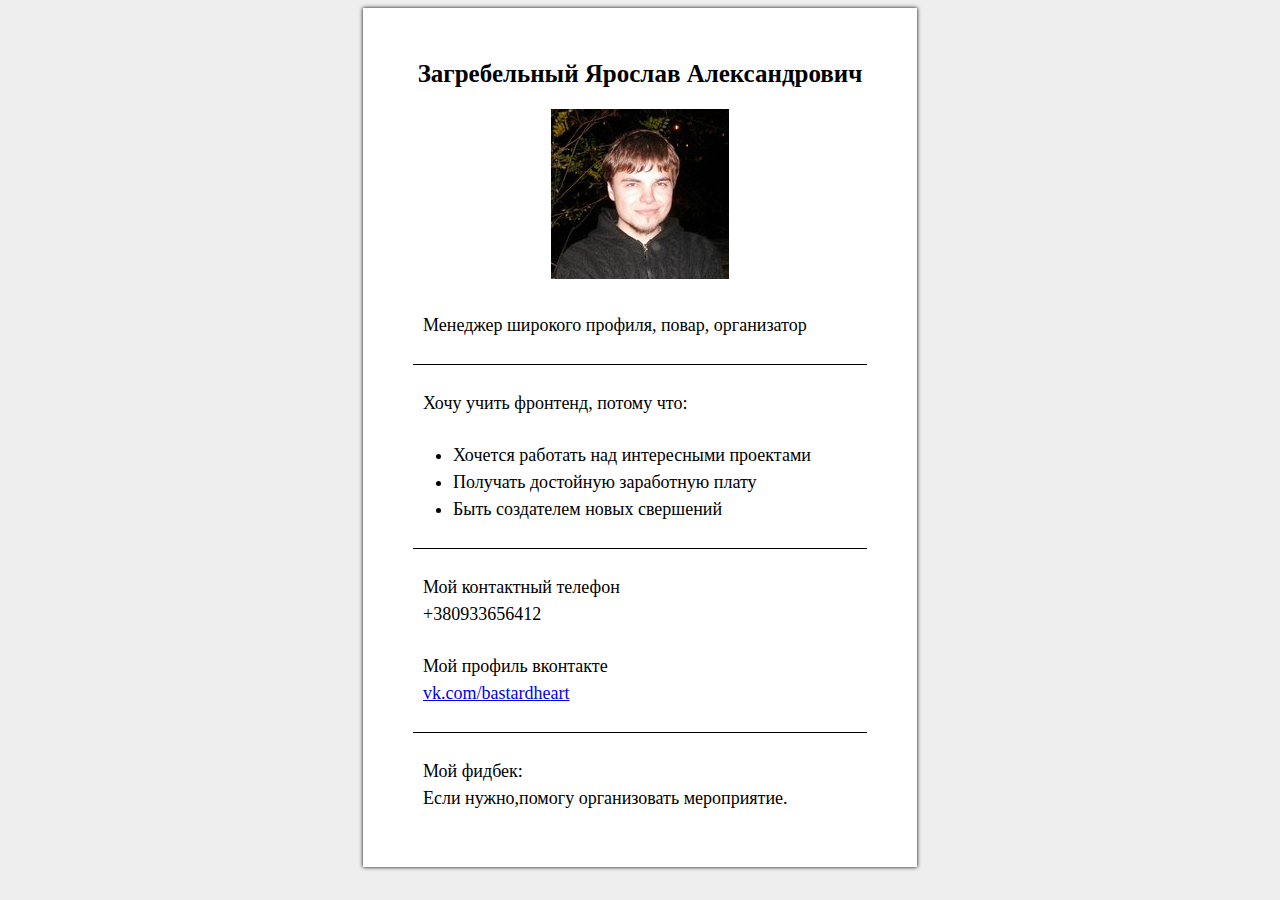
<file: GoIT/Markup/home/lesson1/index.html>
<!DOCTYPE html>
<html lang="rus">
<head>
	<meta charset="UTF-8">
	<title>Homework1</title>
	<link rel="stylesheet" href="Css/text.css">
</head>
<body>
	<div id="allPage">
		<h1>Загребельный Ярослав Александрович
		</h1>
		<div class="photo"><img src="Images/Photo.jpg" alt="моя фотография" title="Моя фотография" >
		</div>
		<p>Менеджер широкого профиля, повар, организатор
		</p>
		<div class="block1"></div>
		<p>Хочу учить фронтенд, потому что:
		<ul>
			<li>Хочется работать над интересными проектами</li>
			<li>Получать достойную заработную плату</li>
			<li>Быть создателем новых свершений</li>
		</ul>
		</p> 
		<div class="block1"></div>
		<p>Мой контактный телефон
		<br/>
		+380933656412
		</p>
		<p>Мой профиль вконтакте
		<br/>
		<a href="http://vk.com/bastardheart" target="_blank">vk.com/bastardheart</a>
		</p>
		<div class="block1"></div>
		<p>Мой фидбек:
		<br/>
		Если нужно,помогу организовать мероприятие.
		</p>
	</div>
</body>
</html>
</file>
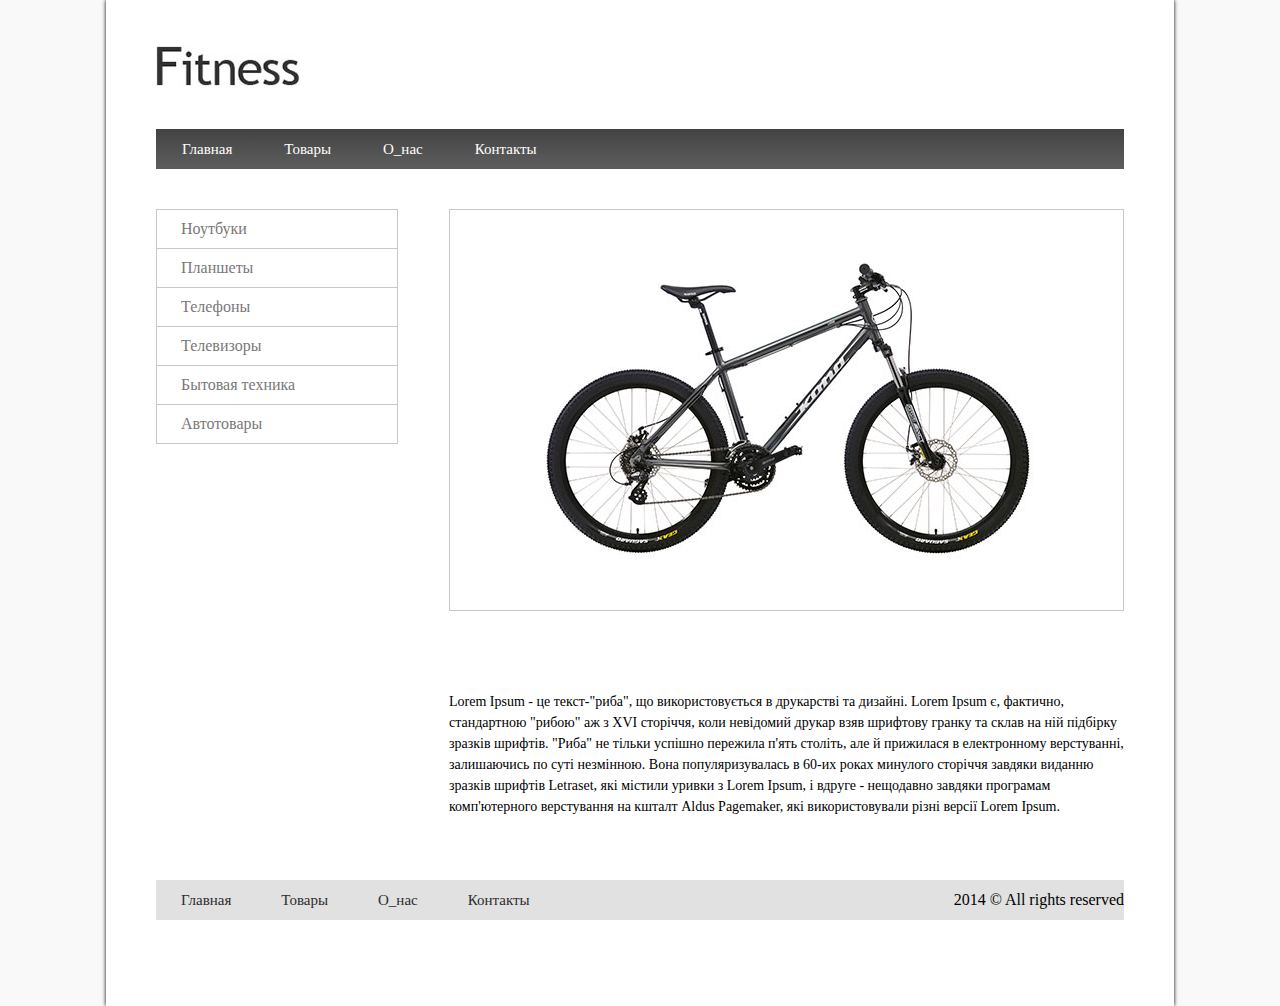
<file: GoIT/Markup/home/Lesson3/index.html>
<!DOCTYPE html>
<html lang="rus">
<head>
	<meta charset="UTF-8">
	<link rel="stylesheet" href="css/reset2.css">
	<link rel="stylesheet" href="css/style.css">
	<title>Homework3</title>
</head>
<body>
	<div id="allpage">
		<header>
			<div class ="logo"> <img src="img/logo.jpg" alt="logo">
			</div>
			<ul class ="menu">
				<li><a href="">Главная</a></li>
				<li><a href="">Товары</a></li>
				<li><a href="">О_нас</a></li>
				<li><a href="">Контакты</a></li>
			</ul>
		</header>
		<div class="content">
			<nav>
				<ul>
					<li><a href="">Ноутбуки</a></li>
					<li><a href="">Планшеты</a></li>
					<li><a href="">Телефоны</a></li>
					<li><a href="">Телевизоры</a></li>
					<li><a href="">Бытовая техника</a></li>
					<li><a href="">Автотовары</a></li>
				</ul>
			</nav>
			<main>
				<div class="bike"><img class="photo-bike" src="img/bike.jpg" alt="Bike">
				</div>
				<div class="content">
					<p>Lorem Ipsum - це текст-"риба",
						що використовується в друкарстві та дизайні.
						Lorem Ipsum є, фактично, стандартною "рибою" аж з XVI сторіччя,
						коли невідомий друкар взяв шрифтову гранку та склав на ній підбірку зразків шрифтів.
						"Риба" не тільки успішно пережила п'ять століть, але й прижилася в електронному верстуванні,
						залишаючись по суті незмінною. Вона популяризувалась в 60-их роках минулого сторіччя завдяки
						виданню зразків шрифтів Letraset, які містили уривки з Lorem Ipsum, і вдруге - нещодавно завдяки програмам
						комп'ютерного верстування на кшталт Aldus Pagemaker, які використовували різні версії Lorem Ipsum.
					</p>
				</div>
			</main>
		</div>
		<footer>
			<ul class ="links">
				<li><a href="">Главная</a></li>
				<li><a href="">Товары</a></li>
				<li><a href="">О_нас</a></li>
				<li><a href="">Контакты</a></li>
				<li id="copy">2014 &copy All rights reserved</li>
			</ul>
		</div>
	</footer>
</div>
</body>
</html>
</file>
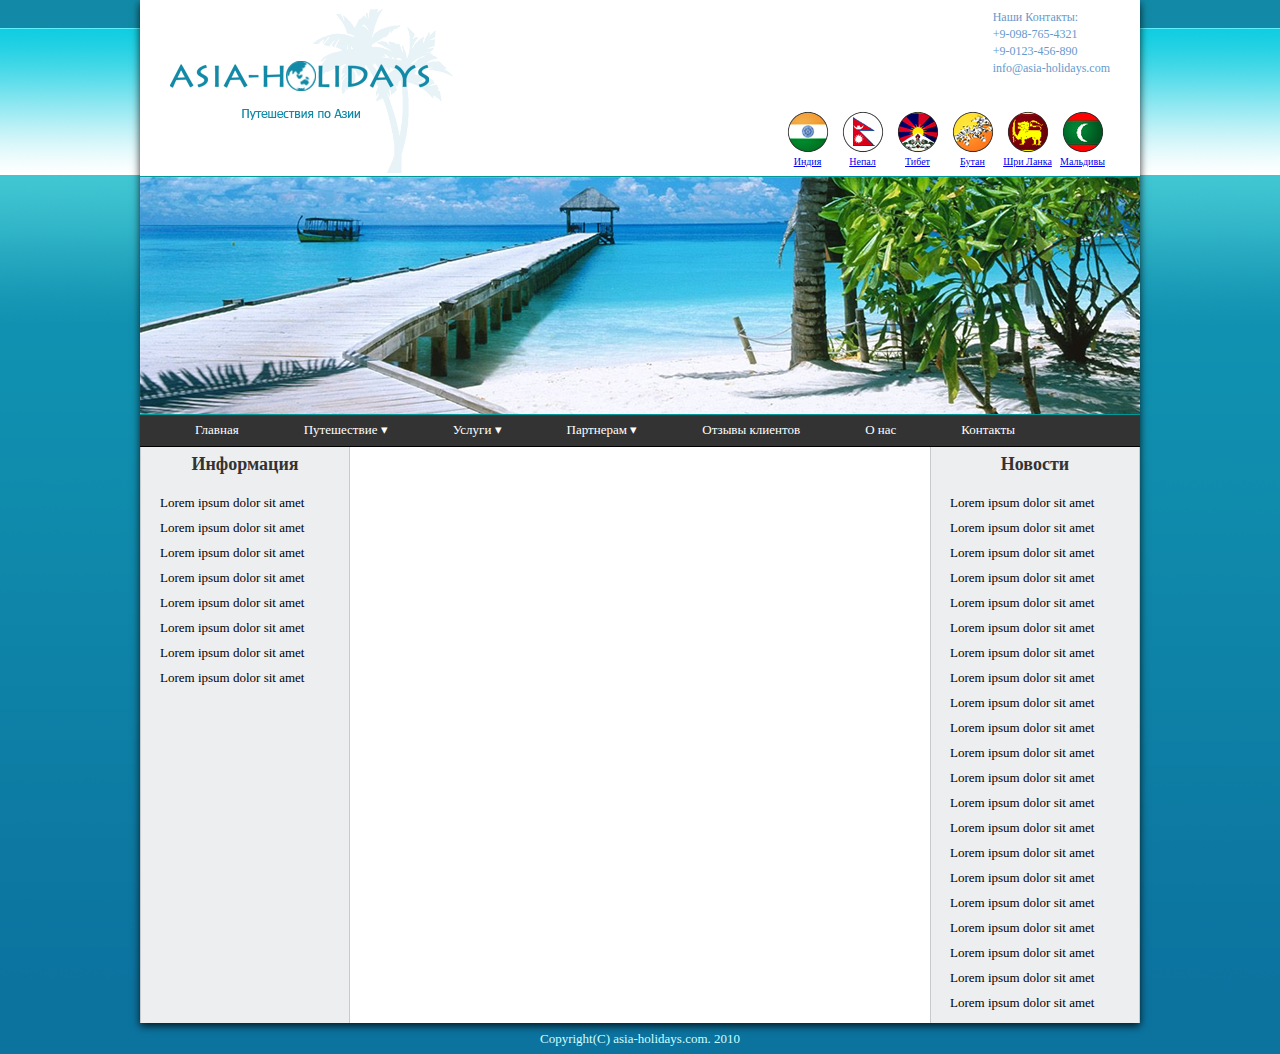
<file: GoIT/Markup/home/Lesson4/index.html>
<!DOCTYPE html>
<html lang="en">
<head>
  <meta charset="UTF-8">
  <title>Homework4</title>
  <link rel="stylesheet" href="css/reset.css">
  <link rel="stylesheet" href="css/style.css">
</head>
<body>
  <div class="allpage clearfix">
    <div class="header clearfix">
      <div class="logo">
        <img src="img/logo.png" alt="Logo">
      </div>
      <div class="contactsinfo">
        <div class="contacts clearfix">
          <h5>Наши Контакты:</h5>
          <p>+9-098-765-4321</p>
          <p>+9-0123-456-890</p>
          <p>info@asia-holidays.com</p>
        </div>
        <div class="contries">
          <ul>
            <li><a href="#"><img src="img/India.png" alt="India"><span >Индия</span></a></li>
            <li><a href="#"><img src="img/Nepal.png" alt=""><span>Непал</span></a></li>
            <li><a href="#"><img src="img/Tibet.png" alt=""><span >Тибет</span></a></li>
            <li><a href="#"><img src="img/bytan.png" alt=""><span>Бутан</span></a></li>
            <li><a href="#"><img src="img/Srilanka.png" alt=""><span>Шри Ланка</span></a></li>
            <li><a href="#"><img src="img/maldives.png" alt=""><span>Мальдивы</span></a></li>
          </ul>
        </div>
      </div>
    </div>
    <div class="pictures"><img src="img/Photo.png" alt="">
    </div>
    <div class="menu clearfix">
      <ul class="nav">
        <li><a href="#">Главная</a></li>

        <li>
          <a href="">Путешествие &#9662</a>
          <ul>
            <li><a href="#">Путешествие 1</a></li>
            <li><a href="#">Путешествие 2</a></li>
            <li><a href="#">Путешествие 3</a></li>
            <li><a href="#">Путешествие 4</a></li>
            <li><a href="#">Путешествие 5</a></li>
          </ul>
        </li>
        <li>
          <a href="#">Услуги &#9662</a>
          <ul>
            <li><a href="#">Услуги 1</a></li>
            <li><a href="#">Услуги 2</a></li>
            <li><a href="#">Услуги 3</a></li>
            <li><a href="#">Услуги 4</a></li>
          </ul>
        </li>
        <li>
          <a href="#">Партнерам &#9662</a>
          <ul>
            <li><a href="#">Партнерам 1</a></li>
            <li><a href="#">Партнерам 2</a></li>
            <li><a href="#">Партнерам 3</a></li>
          </ul>
        </li>
        <li><a href="#">Отзывы клиентов</a></li>
        <li><a href="#">О нас</a></li>
        <li><a href="#">Контакты</a></li>
      </ul>
    </div>
    <div class="content clearfix">
      <div class="leftcontent">
        <h1>Информация</h1>
        <p>Lorem ipsum dolor sit amet
          Lorem ipsum dolor sit amet
          Lorem ipsum dolor sit amet
          Lorem ipsum dolor sit amet
          Lorem ipsum dolor sit amet
          Lorem ipsum dolor sit amet
          Lorem ipsum dolor sit amet
          Lorem ipsum dolor sit amet
        </p>
      </div>
      <div class="centercontent">
      </div>
      <div class="rightcontent ">
        <h1>Новости
        </h1>
        <p>
          Lorem ipsum dolor sit amet
          Lorem ipsum dolor sit amet
          Lorem ipsum dolor sit amet
          Lorem ipsum dolor sit amet
          Lorem ipsum dolor sit amet
          Lorem ipsum dolor sit amet
          Lorem ipsum dolor sit amet
          Lorem ipsum dolor sit amet
          Lorem ipsum dolor sit amet
          Lorem ipsum dolor sit amet
          Lorem ipsum dolor sit amet
          Lorem ipsum dolor sit amet
          Lorem ipsum dolor sit amet
          Lorem ipsum dolor sit amet
          Lorem ipsum dolor sit amet
          Lorem ipsum dolor sit amet
          Lorem ipsum dolor sit amet
          Lorem ipsum dolor sit amet
          Lorem ipsum dolor sit amet
          Lorem ipsum dolor sit amet
          Lorem ipsum dolor sit amet
        </p>
      </div>
    </div>
  </div>

  <div class="footer clearfix">
    <p>Copyright(C) asia-holidays.com. 2010</p>
  </div>

</body>
</html>
</file>
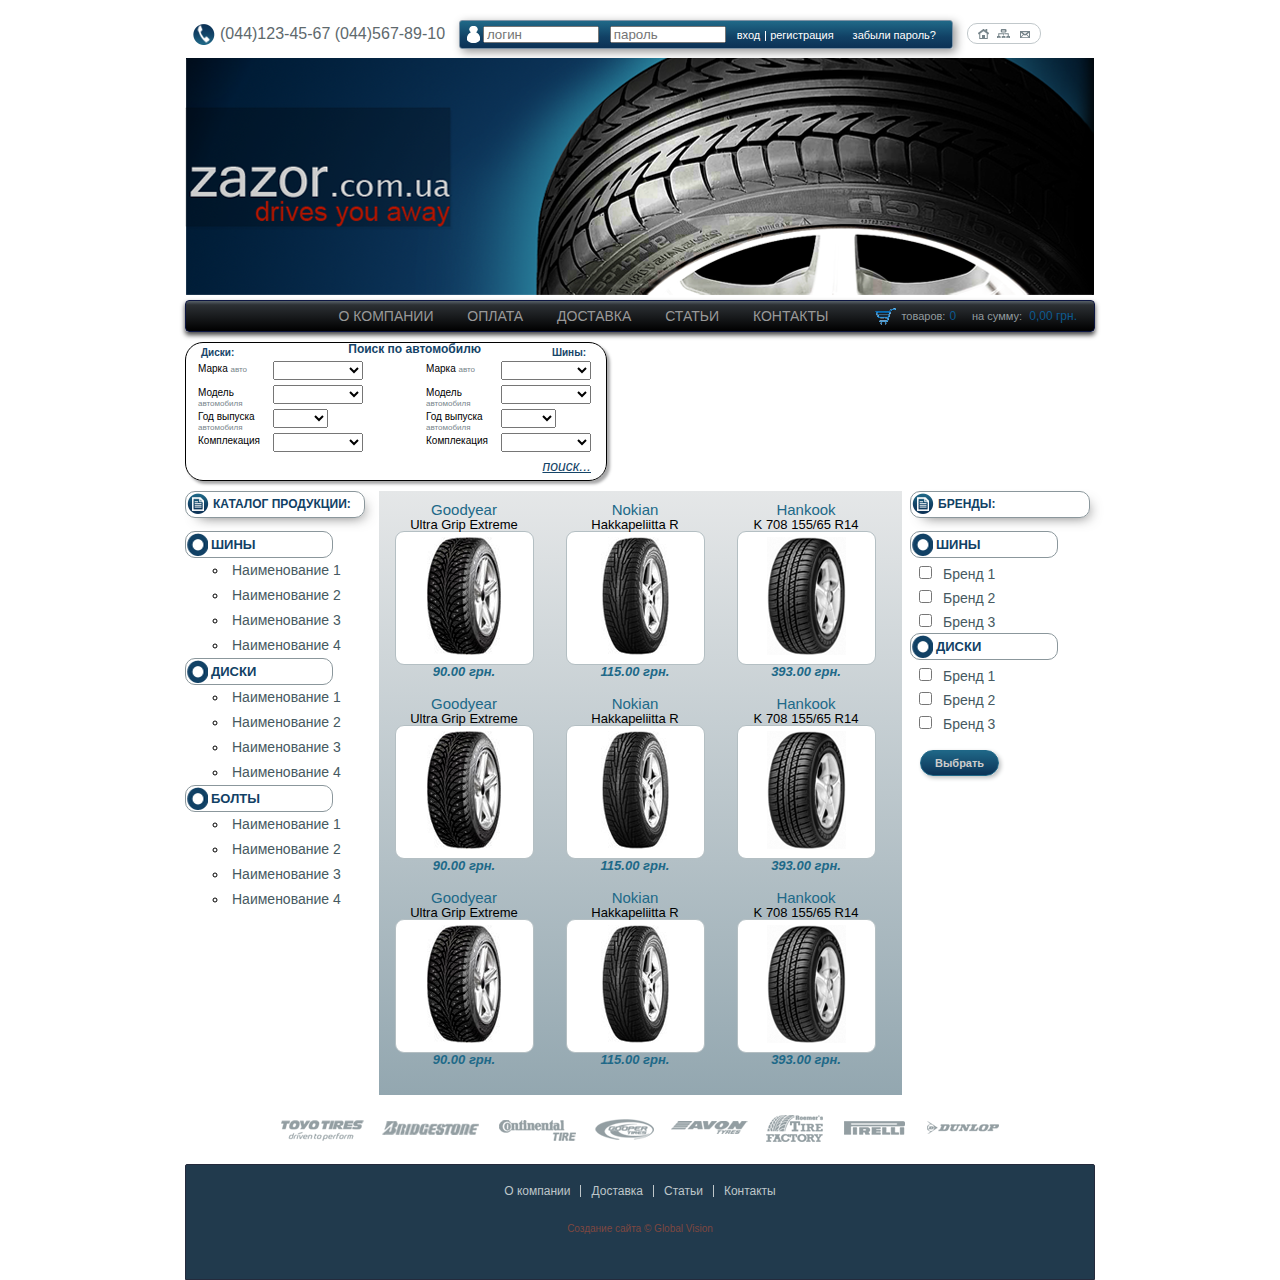
<file: GoIT/Markup/home/Lesson6/index.html>
<!DOCTYPE html>
<html lang="en">
<head>
	<meta charset="UTF-8">
	<link rel="stylesheet" href="css/reset.css">
	<link rel="stylesheet" href="css/style.css">
	<link href="http://allfont.ru/allfont.css?fonts=lucida-sans-unicode" rel="stylesheet" type="text/css" />
	<title>Homework6</title>
</head>
<body>
	<div class="wrapper">
		<header class="clearfix">
			<div class="top-header">
				<div class="phone-numbers">
					<span>(044)123-45-67 (044)567-89-10</span>
				</div>
				<div class="authorization">
					<form class="" action="index.html" method="post">
                        <input type="text" placeholder="логин">
												<input type="text" placeholder="пароль">
                    </form>
										<a href="#" class="enter">вход</a>
                    <a href="#" class="registration">регистрация</a>
                    <a href="#" class="forget-password">забыли пароль?</a>
				</div>
				<div class="small-icon">
					<a href="#"><img src="img/home.png" alt="home"></a><a href="#"><img src="img/site_map.png" alt="site map"></a><a href="#"><img src="img/letter.png" alt="mail"></a>
				</div>
			</div>
		</header>
		<div class="photologo">
			<div class="site-page">
				<a href=""><h1>zazor.com.ua drives you away</h1></a>
			</div>
		</div>
		<div class="menu clearfix">
			<div class="cart">
				<span>товаров:<span class="numb">0</span></span>
				<span>на сумму:<span class="numb"> 0,00 грн.</span></span>
			</div>
			<nav>
				<ul>
					<li><a href="#">О компании</a></li>
					<li><a href="#">Оплата</a></li>
					<li><a href="#">Доставка</a></li>
					<li><a href="#">Статьи</a></li>
					<li><a href="#">Контакты</a></li>
				</ul>
			</nav>
		</div>
		<div class="poisk clearfix">
			<div class="avto">
				<h2>Поиск по автомобилю</h2>
				<div class="diski">
					<h3>Диски:</h3>
					<dl>
						<dt>
							Марка <span>авто</span>
						</dt>
						<dd>
							<select name="marka">
								<option value=""></option>
								<option value="marka1">Марка 1</option>
							</select>
						</dd>
						<dt>
							Модель <span>автомобиля</span>
						</dt>
						<dd>
							<select name="model">
								<option value=""></option>
								<option value="model1">Модель 1</option>
							</select>
						</dd>
						<dt>
							Год выпуска <span>автомобиля</span>
						</dt>
						<dd>
							<select class="littleselect" name="year">
								<option value=""></option>
								<option value="year1">Год 1</option>
							</select>
						</dd>
						<dt>
							Комплекация
						</dt>
						<dd>
							<select name="сompleсt">
								<option value=""></option>
								<option value="complect1">Комплект 1</option>
							</select>
						</dd>
					</dl>
				</div>
				<div class="shini">
					<h3>Шины:</h3>
					<dl>
						<dt>
							Марка <span>авто</span>
						</dt>
						<dd>
							<select name="marka">
								<option value=""></option>
								<option value="marka1">Марка 1</option>
							</select>
						</dd>
						<dt>
							Модель <span>автомобиля</span>
						</dt>
						<dd>
							<select name="model">
								<option value=""></option>
								<option value="model1">Модель 1</option>
							</select>
						</dd>
						<dt>
							Год выпуска <span>автомобиля</span>
						</dt>
						<dd>
							<select class="littleselect" name="year">
								<option value=""></option>
								<option value="Год">Год1</option>
							</select>
						</dd>
						<dt>
							Комплекация
						</dt>
						<dd>
							<select name="сomplect">
								<option value=""></option>
								<option value="сomplect">Комплект 1</option>
							</select>
						</dd>
					</dl>
				</div>
				<button>поиск...</button>
			</div>
		</div>
		<section class="content clearfix">
			<aside class="sitebarleft">
				<h2>
					<span>Каталог продукции:</span>
				</h2>
				<ul>
					<li>
						<h3>
							<span>Шины</span>
						</h3>
						<ul>
							<li><a href="#">Наименование 1</a></li>
							<li><a href="#">Наименование 2</a></li>
							<li><a href="#">Наименование 3</a></li>
							<li><a href="#">Наименование 4</a></li>
						</ul>
					</li>
					<li>
						<h3>
							<span>Диски</span>
						</h3>
						<ul>
							<li><a href="#">Наименование 1</a></li>
							<li><a href="#">Наименование 2</a></li>
							<li><a href="#">Наименование 3</a></li>
							<li><a href="#">Наименование 4</a></li>
						</ul>
					</li>
					<li>
						<h3>
							<span>Болты</span>
						</h3>
						<ul>
							<li><a href="#">Наименование 1</a></li>
							<li><a href="#">Наименование 2</a></li>
							<li><a href="#">Наименование 3</a></li>
							<li><a href="#">Наименование 4</a></li>
						</ul>
					</li>
				</ul>
			</aside>
			<aside class="sitebarright">
				<h2>
					<span>Бренды:</span>
				</h2>
				<form id="" action="#">
					<fieldset>
						<h3>
							<span>Шины</span>
						</h3>
						<div class="check">
							<input name="tires" type="checkbox"><span>Бренд 1</span>
						</div>
						<div class="check">
							<input name="tires" type="checkbox"><span>Бренд 2</span>
						</div>
						<div class="check">
							<input name="tires" type="checkbox"><span>Бренд 3</span>
						</div>
						<h3>
							<span>Диски</span>
						</h3>
						<div class="check">
							<input name="disks" type="checkbox"><span>Бренд 1</span>
						</div>
						<div class="check">
							<input name="disks" type="checkbox"><span>Бренд 2</span>
						</div>
						<div class="check">
							<input name="disks" type="checkbox"><span>Бренд 3</span>
						</div>
						<div class="submit">
							<input name="check" type="submit" value="Выбрать">
						</div>
					</fieldset>
				</form>
			</aside>
			<main class="contentcenter clearfix">
				<a href="#"><figure>
					<h4>Goodyear</h4>
					<span>Ultra Grip Extreme</span>
					<p><img src="img/tyre1.png" alt=""></p>
					<figcaption>90.00 грн.</figcaption>
				</figure></a>
				<a href="#"><figure>
					<h4>Nokian</h4>
					<span>Hakkapeliitta R</span>
					<p><img src="img/tyre2.png" alt=""></p>
					<figcaption>115.00 грн.</figcaption>
				</figure></a>
				<a href="#"><figure>
					<h4>Hankook</h4>
					<span>K 708 155/65 R14 </span>
					<p><img src="img/tyre3.png" alt=""></p>
					<figcaption>393.00 грн.</figcaption>
				</figure></a>
				<a href="#"><figure>
					<h4>Goodyear</h4>
					<span>Ultra Grip Extreme</span>
					<p><img src="img/tyre1.png" alt=""></p>
					<figcaption>90.00 грн.</figcaption>
				</figure></a>
				<a href="#"><figure>
					<h4>Nokian</h4>
					<span>Hakkapeliitta R</span>
					<p><img src="img/tyre2.png" alt=""></p>
					<figcaption>115.00 грн.</figcaption>
				</figure></a>
				<a href="#"><figure>
					<h4>Hankook</h4>
					<span>K 708 155/65 R14 </span>
					<p><img src="img/tyre3.png" alt=""></p>
					<figcaption>393.00 грн.</figcaption>
				</figure></a>
				<a href="#"><figure>
					<h4>Goodyear</h4>
					<span>Ultra Grip Extreme</span>
					<p><img src="img/tyre1.png" alt=""></p>
					<figcaption>90.00 грн.</figcaption>
				</figure> </a>
				<a href="#"><figure>
					<h4>Nokian</h4>
					<span>Hakkapeliitta R</span>
					<p><img src="img/tyre2.png" alt=""></p>
					<figcaption>115.00 грн.</figcaption>
				</figure></a>
				<a href="#"><figure>
					<h4>Hankook</h4>
					<span>K 708 155/65 R14 </span>
					<p><img src="img/tyre3.png" alt=""></p>
					<figcaption>393.00 грн.</figcaption>
				</figure></a>
			</main>
		</section>
		<div class="brand">
			<a href="#"><img src="img/brand8.png" alt=""></a>
			<a href="#"><img src="img/brand7.png" alt=""></a>
			<a href="#"><img src="img/brand6.png" alt=""></a>
			<a href="#"><img src="img/brand5.png" alt=""></a>
			<a href="#"><img src="img/brand4.png" alt=""></a>
			<a href="#"><img src="img/brand3.png" alt=""></a>
			<a href="#"><img src="img/brand2.png" alt=""></a>
			<a href="#"><img src="img/brand1.png" alt=""></a>
		</div>
		<footer>
			<ul>
				<li><a href="#">О компании</a>
					<li><a href="#">Доставка</a>
						<li><a href="#">Статьи</a>
							<li><a href="#">Контакты</a>
							</ul>
							<p class="copyright">Создание сайта &copy; Global Vision</p>
						</footer>
					</div>
				</body>
				</html>
</file>
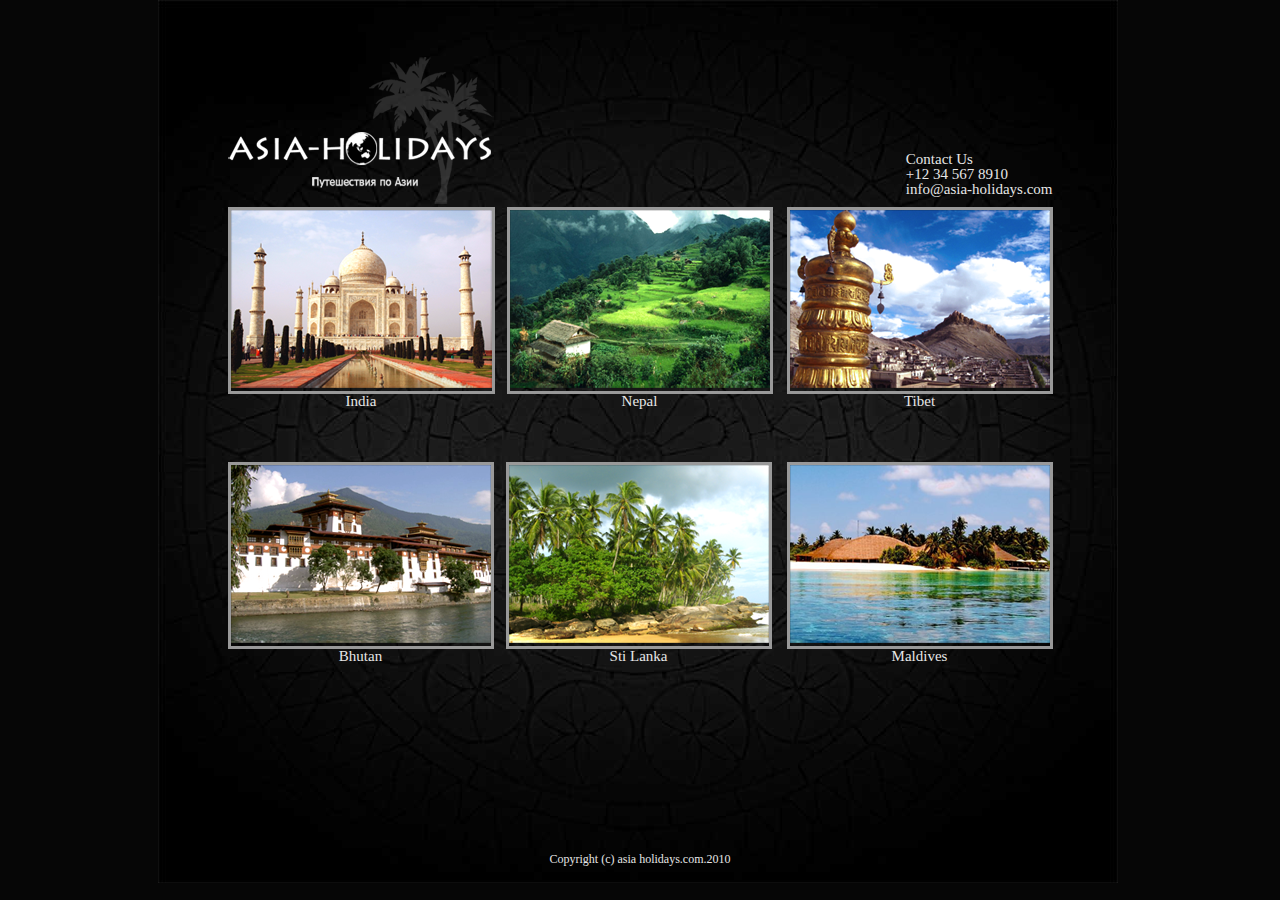
<file: GoIT/Markup/home/Lesson3/Asia Holidays/index.html>
<!DOCTYPE html>
<html lang="en">
<head>
  <meta charset="UTF-8">
  <link rel="stylesheet" href="css/reset.css">
  <link rel="stylesheet" href="css/style.css">
  <title>Asia Holidays</title>
</head>
<body>
<div class="allpage Clearfix">
<div class="head Clearfix">
<div class="logo"><img src="img/logo2.png" alt="">
</div>
<div class="contacts">
  <ul>
    <li>Contact Us</li>
    <li>+12 34 567 8910</li>
    <li>info@asia-holidays.com</li>
  </ul>
</div>
</div>
<div class="content Clearfix">

  <div class="india">
    <div class="indiaphoto"><a href="#"><img src="img/India.png" alt="India"></a>
    </div>
    <div class="indiatext">
    <p>India
    </p>
    </div>
  </div>
  <div class="nepal">
    <div class="nepalphoto"><a href="#"><img src="img/Nepal.png" alt="Nepal"></a>
    </div>
    <div class="nepaltext">
      <p>Nepal
      </p>
    </div>
  </div>
  <div class="tibet">
    <div class="tibetphoto"><a href="#"><img src="img/Tibet.png" alt="Tibet"></a>
    </div>
    <div class="tibettext">
      <p>Tibet</p>
    </div>
  </div>
  <div class="bhutan">
    <div class="bhutanphoto"><a href="#"><img src="img/Bhutan.png" alt="Bhutan"></a></div>
    <div class="bhutantext">
      <p>Bhutan</p>
    </div>
  </div>
  <div class="sri_lanka">
    <div class="sri_lankaphoto"><a href="#"><img src="img/Sri-Lanka.png" alt="Sri Lanka"></a>
    </div>
    <div class="sri_lankatext">
      <p>Sti Lanka</p>
    </div>

  </div>
  <div class="maldives">
    <div class="maldivesphoto"><a href="#"><img src="img/Maldives.png" alt="Maldives"></a>
    </div>
    <div class="maldivestext">
      <p>Maldives</p>
    </div>
  </div>
  </div>
  <div class="footer">
    <div class="copy">
      <p>Copyright (c) asia holidays.com.2010
      </p>
    </div>
  </div>
</div>
</body>
</html>
</file>
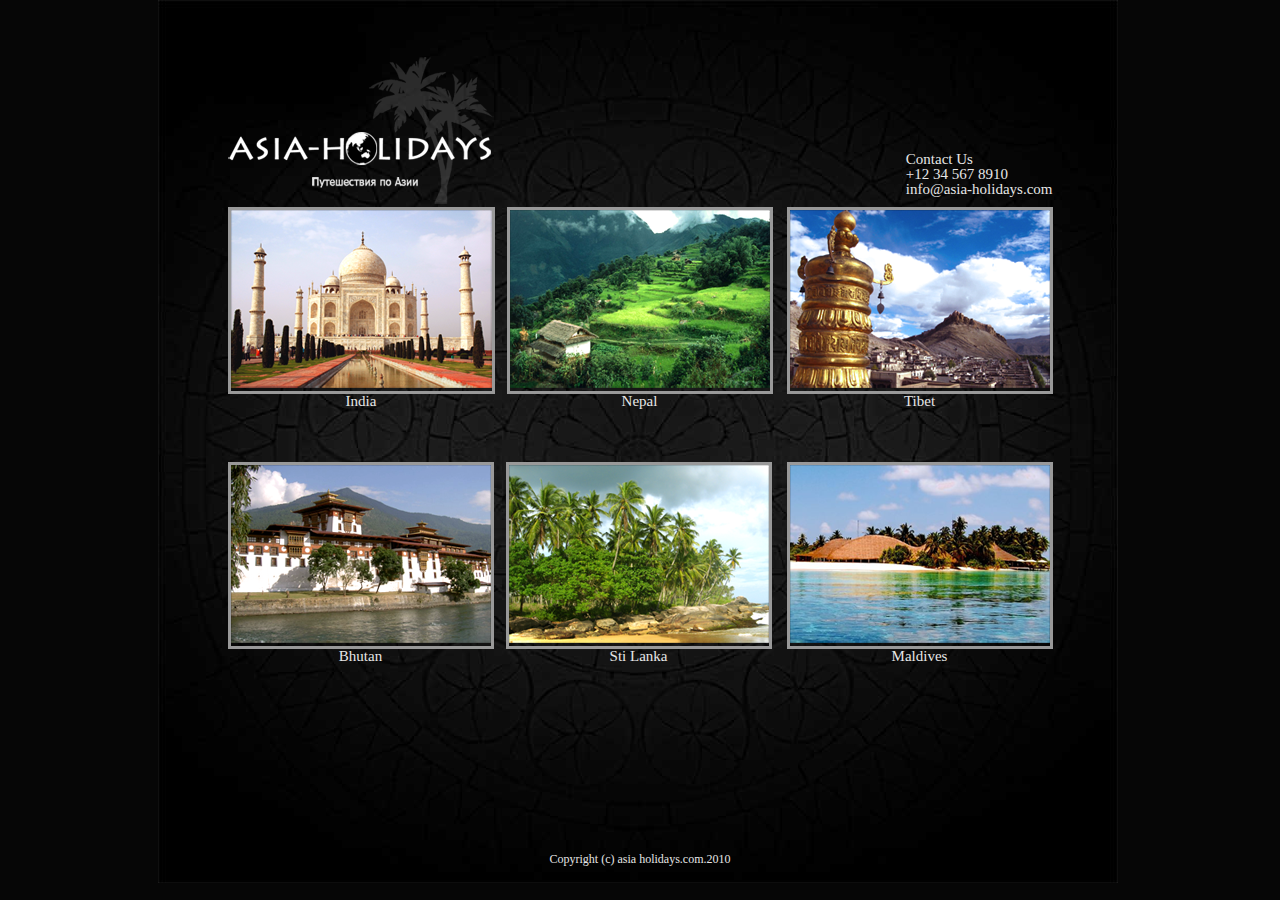
<file: GoIT/Markup/home/Lesson3/Asia Holydays/index.html>
<!DOCTYPE html>
<html lang="en">
<head>
  <meta charset="UTF-8">
  <link rel="stylesheet" href="css/reset.css">
  <link rel="stylesheet" href="css/style.css">
  <title>Asia Holydays</title>
</head>
<body>
<div class="allpage">
<div class="head">
<div class="logo"><img src="img/logo2.png" alt="">
</div>
<div class="contacts">
  <ul>
    <li>Contact Us</li>
    <li>+12 34 567 8910</li>
    <li>info@asia-holidays.com</li>
  </ul>
</div>
</div>
<div class="content">

  <div class="india">
    <div class="indiaphoto"><a href="#"><img src="img/India.png" alt="India"></a>
    </div>
    <div class="indiatext">
    <p>India
    </p>
    </div>
  </div>
  <div class="nepal">
    <div class="nepalphoto"><a href="#"><img src="img/Nepal.png" alt="Nepal"></a>
    </div>
    <div class="nepaltext">
      <p>Nepal
      </p>
    </div>
  </div>
  <div class="tibet">
    <div class="tibetphoto"><a href="#"><img src="img/Tibet.png" alt="Tibet"></a>
    </div>
    <div class="tibettext">
      <p>Tibet</p>
    </div>
  </div>
  <div class="bhutan">
    <div class="bhutanphoto"><a href="#"><img src="img/Bhutan.png" alt="Bhutan"></a></div>
    <div class="bhutantext">
      <p>Bhutan</p>
    </div>
  </div>
  <div class="sri_lanka">
    <div class="sri_lankaphoto"><a href="#"><img src="img/Sri-Lanka.png" alt="Sri Lanka"></a>
    </div>
    <div class="sri_lankatext">
      <p>Sti Lanka</p>
    </div>

  </div>
  <div class="maldives">
    <div class="maldivesphoto"><a href="#"><img src="img/Maldives.png" alt="Maldives"></a>
    </div>
    <div class="maldivestext">
      <p>Maldives</p>
    </div>
  </div>
  </div>
  <div class="footer">
    <div class="copy">
      <p>Copyright (c) asia holidays.com.2010
      </p>
    </div>
  </div>
</div>
</body>
</html>
</file>
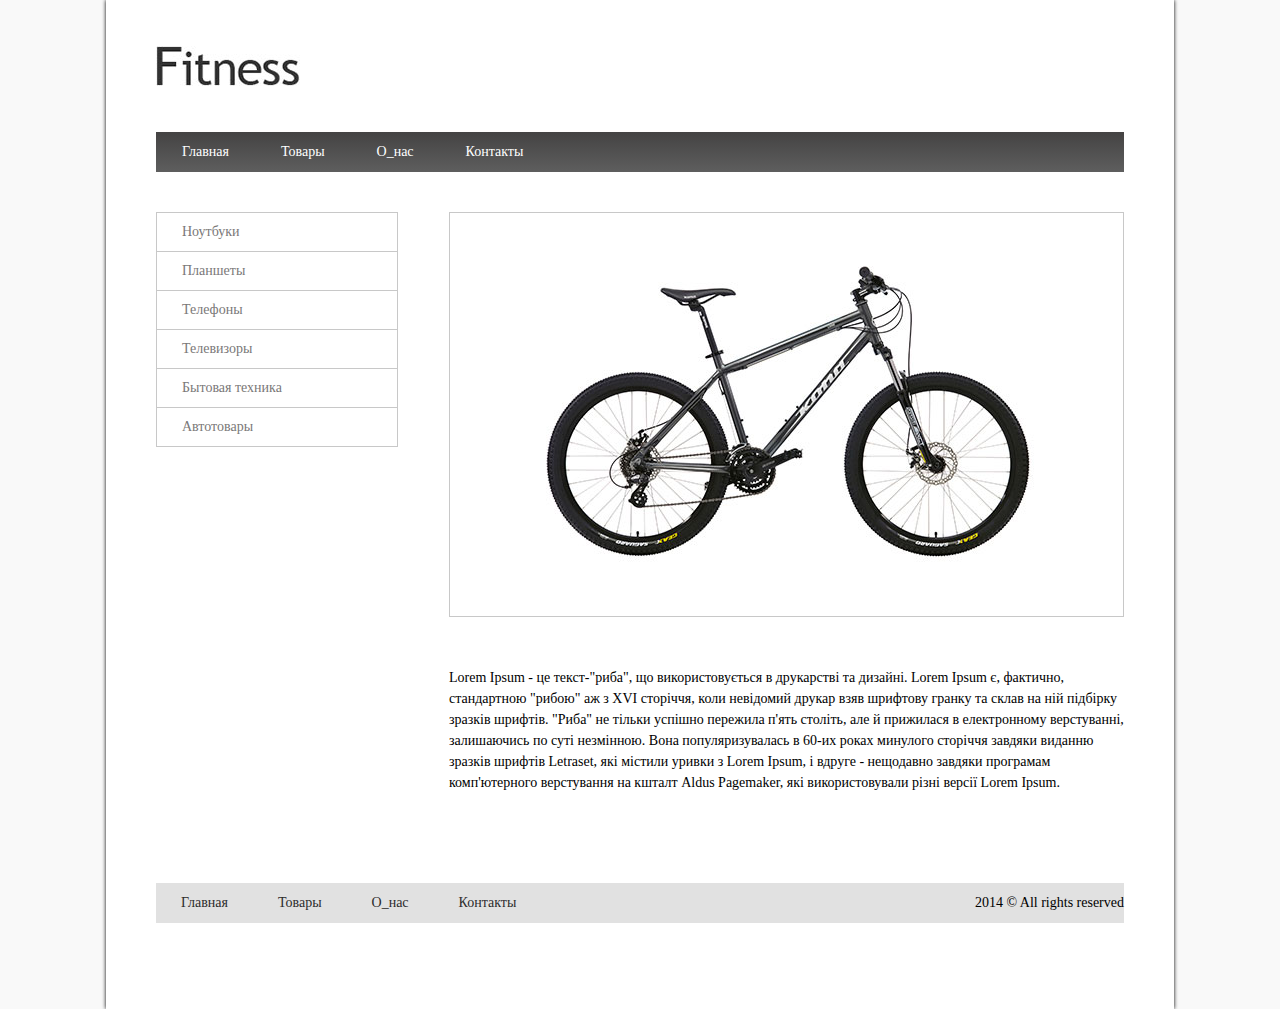
<file: GoIT/Markup/home/Lesson3/Homework/index.html>
<!DOCTYPE html>
<html lang="rus">
<head>
	<meta charset="UTF-8">
	<link rel="stylesheet" href="css/reset2.css">
	<link rel="stylesheet" href="css/style.css">
	<title>Homework3</title>
</head>
<body>
	<div id="allpage">
		<div class ="logo"> <img src="img/logo.jpg" alt="logo">
		</div>
		<header class="Clearfix">
			<div class="menu">
				<ul>
					<li><a href="">Главная</a></li>
					<li><a href="">Товары</a></li>
					<li><a href="">О_нас</a></li>
					<li><a href="">Контакты</a></li>
				</ul>
			</div>
		</header>
		<div class="content Clearfix">
			<nav>
				<ul>
					<li><a href="">Ноутбуки</a></li>
					<li><a href="">Планшеты</a></li>
					<li><a href="">Телефоны</a></li>
					<li><a href="">Телевизоры</a></li>
					<li><a href="">Бытовая техника</a></li>
					<li><a href="">Автотовары</a></li>
				</ul>
			</nav>
			<main>
				<div class="bike"><img class="photo-bike" src="img/bike.jpg" alt="Bike">
				</div>
				<div class="text">
					<p>Lorem Ipsum - це текст-"риба",
						що використовується в друкарстві та дизайні.
						Lorem Ipsum є, фактично, стандартною "рибою" аж з XVI сторіччя,
						коли невідомий друкар взяв шрифтову гранку та склав на ній підбірку зразків шрифтів.
						"Риба" не тільки успішно пережила п'ять століть, але й прижилася в електронному верстуванні,
						залишаючись по суті незмінною. Вона популяризувалась в 60-их роках минулого сторіччя завдяки
						виданню зразків шрифтів Letraset, які містили уривки з Lorem Ipsum, і вдруге - нещодавно завдяки програмам
						комп'ютерного верстування на кшталт Aldus Pagemaker, які використовували різні версії Lorem Ipsum.
					</p>
				</div>
			</main>
		</div>
		<footer class="Clearfix">
			<ul class ="links">
				<li><a href="">Главная</a></li>
				<li><a href="">Товары</a></li>
				<li><a href="">О_нас</a></li>
				<li><a href="">Контакты</a></li>
				</ul>
				<div id="copy">2014 &copy All rights reserved</div>

		</div>
	</footer>
</div>
</body>
</html>
</file>
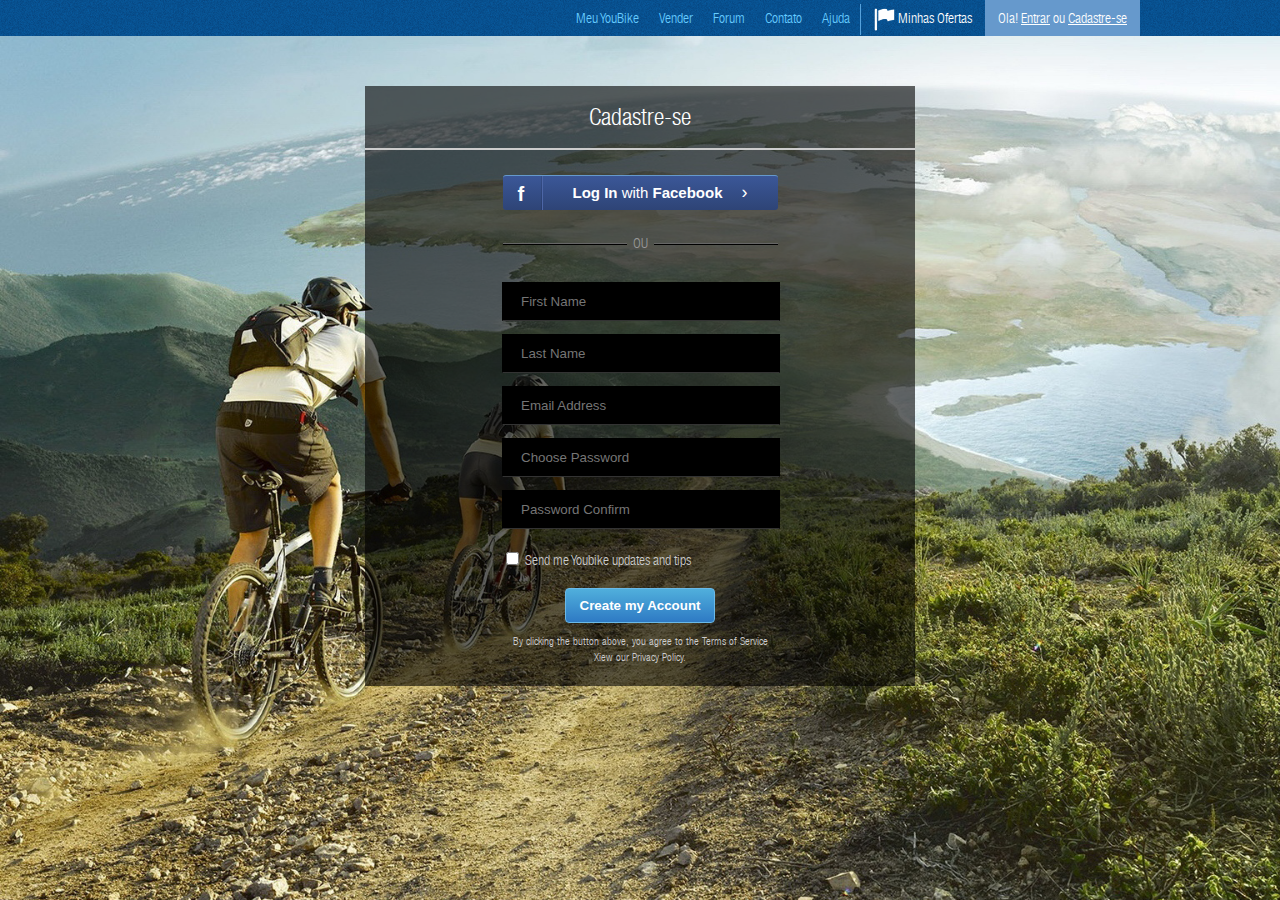
<file: GoIT/Markup/home/Lesson5/Part1/index.html>
<!DOCTYPE html>
<html lang="en">
<head>
  <meta charset="UTF-8">
  <title>Homework5</title>
  <link rel="stylesheet" href="css/reset.css">
  <link rel="stylesheet" href="css/style.css">
</head>
<body>
  <div class="wrapper">
    <div class="menu clearfix">

    <div class="rightmenu">
      <ul>
        <li><img src="img/Flag.png" alt=""> <span>Minhas Ofertas</span></li>
        <li><p>Ola! <a href="#">Entrar</a> ou <a href="#">Cadastre-se</a></p></li>
      </ul>
    </div>
    <div class="vline">
      <img src="img/verticalline.png" alt="">
    </div>
    <div class="middlemenu">
      <ul>
        <li><a href="#">Meu YouBike</a></li>
        <li><a href="#">Vender</a></li>
        <li><a href="#">Forum</a></li>
        <li><a href="#">Contato</a></li>
        <li><a href="#">Ajuda</a></li>
      </ul>
    </div>
  </div>
    </div>
  <div class="main clearfix">
   <div class="headform">
    <div class="register">
      <span>Cadastre-se</span>
    </div>
    <div class="facebook">
			<a href="#"><span>Log In </span>with <span>Facebook</span></a>
		</div>
    <p class="ou">
      <!-- <img src="img/OU.png" alt=""> -->
      <span>OU</span>
    </p>
    <div class="formmenu">
      <form  action="/">
        <div class="information"><input type="text" name "first name" placeholder="First Name" required></div>
        <div class="information"><input type="text" name "last name" placeholder="Last Name" required></div>
        <div class="information"><input type="email" name "email" placeholder="Email Address" required></div>
        <div class="information"><input type="password" name "password" placeholder="Choose Password" required></div>
        <div class="information"><input type="password" name "repassword" placeholder="Password Confirm" required></div>
        <div class="notice"><input type="checkbox" id="notice">
          <label for="notice">Send me Youbike updates and tips</label>
        </div>
      </div>
      <div class="createaccount"><input type="submit" value="Create my Account"></div>
    </form>
    <p>By clicking the button above, you agree to the Terms of Service</p>
    <p>Xiew our Privacy Policy.</p>
  </div>
</div>
</body>
</html>
</file>
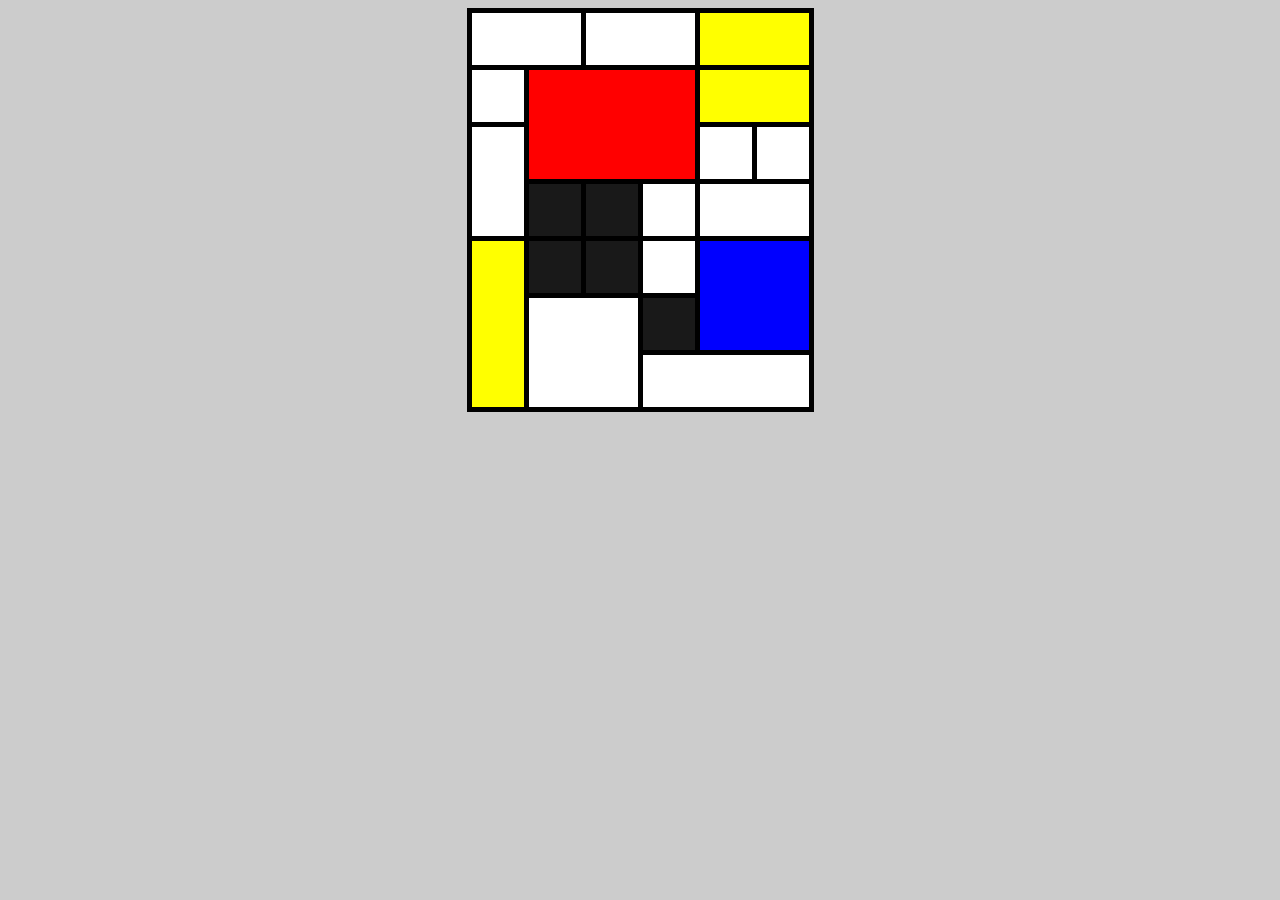
<file: GoIT/Markup/home/Lesson5/Part2/index.html>
<!DOCTYPE html>
<html lang="en">
<head>
  <meta charset="UTF-8">
  <title>Table</title>
  <link rel="stylesheet" href="css/style.css">
</head>
<body>
  <table>
    <tr>
      <td colspan="2"></td>
      <td colspan="2"></td>
      <td colspan="2" class="yellow"></td>
    </tr>
    <tr>
      <td></td>
      <td colspan="3" rowspan="2" class="red"></td>
      <td colspan="2" class="yellow"></td>
    </tr>
    <tr>
      <td rowspan="2"></td>
      <td></td>
      <td></td>
    </tr>
    <tr>
      <td class="black"></td>
      <td class="black"></td>
      <td ></td>
      <td colspan="2"></td>
    </tr>
    <tr>
      <td rowspan="3" class="yellow"></td>
      <td class="black"></td>
      <td class="black"></td>
      <td></td>
      <td colspan="2" rowspan="2" class="blue"></td>
    </tr>
  </tr>
  <tr>
    <td colspan="2" rowspan="2"></td>
    <td class="black"></td>
  </tr>
  <tr>
    <td colspan="3"></td>
  </tr>
</table>
</body>
</html>
</file>
<file: GoIT/Markup/home/lesson1/Css/text.css>
body{
	background-color: #EEEEEE;
	font-size: 18px;
	font-weight:lighter;
	line-height: 1.5;
}
#allPage{
	background-color:#FFFFFF;
	width: 454px;   
	padding: 30px 50px; 
	margin: 0 auto; 
	box-shadow: 0.3px 0.3px 4px 0px;
}
h1{
	text-align: center;
	font-size: 25px;
}
.photo{
	text-align: center;
}
p{
	margin:25px 10px;
}
.block1 {
	border-bottom: 1px solid #000;
}
</file>
<file: GoIT/Markup/home/Lesson3/css/style.css>
body{
  	background-color:#f9f9f9;
  }
  #allpage{
  	overflow: hidden;
  	position: relative;
  	width:968px;
  	background-color:#ffffff;
  	margin:0 auto;
  	box-shadow: 0.3px 0.3px 4px 0px;
  	padding: 46px 50px;
  }
  /*header*/
  .menu{
  	overflow: hidden;
  	position: relative;
  	background: rgb(68,67,67);
  	background: linear-gradient(to bottom, rgba(68,67,67,1) 0%,rgba(94,94,94,1) 100%);
  	line-height: 40px;
  	margin-top:40px;
  }
  .menu li{
  	float:left;
  }
  .menu li a{
  	font-size:15px;
  	color:#ffffff;
  	display: block;
  	padding: 0px 25px;
  	border-left: 1px solid rgba(255,255,255,0);
  	border-right: 1px solid rgba(255,255,255,0);

  	text-decoration:none;
  }
  .menu li a:hover{
  	border-left: 1px solid #838383;
  	border-right: 1px solid #838383;
  	background: rgb(46,46,46);
  	background: linear-gradient(to bottom,  rgba(46,46,46,1) 0%,rgba(74,74,74,1) 100%);
  }
  .content{
  	padding-top: 40px;
  }
  /*Navigation*/
  nav{
  	width: 240px;
  	float:left;
  	line-height: 38px;
  	border: 1px solid #c8c8c8;
  }
  nav li a{
  	padding: 0px 24px ;
  	color:#7a7878;
  	text-decoration:none;
  	border-bottom:1px solid #c8c8c8;
  	display: block;
  }
  nav li:last-child a{
  	border-bottom:none;
  }
  nav li a:hover{
  	background-color: #f9f9f9;
  	padding-left:36px;
  	color: #2c2c2c;
  }

  /*Main*/
  main{
  	float:right;
  	width: 675px;
  }
  .bike{
  	border: 1px solid #c8c8c8;
  }
  .photo-bike{
  	padding: 45px 88px;
  }
  p{
  	line-height: 21px;
  	font-size:14px;
  	margin:40px 0 63px 0;
  }
  /*Footer*/
  .links{
  	overflow: hidden;
  	position: relative;
  	background-color: #e1e1e1;
  	line-height: 40px;
  	margin:40px 0px;
  	clear: both;
  }
  .links li{
  	float:left;
  }
  .links li a{
  	font-size:15px;
  	color:#2c2c2c;
  	padding:0px 25px;
  	text-decoration:none;
  }
  #copy{
  	float:right;
  }
  .links li a:hover{
  	text-decoration: underline;
  }
</file>
<file: GoIT/Markup/home/Lesson4/css/style.css>
body{
  background: url(../img/BG.png) top repeat-x #0c739f;
  font-size:13px;
  font-family: Tahoma;
}
.allpage{
  width:1000px;
  margin:  auto;
  background-color: #ffffff;
  line-height: 25px;
  box-shadow: 0 3px 8px rgba(0,0,0,0.8);
}
.header{
  padding:9px 30px 0px 30px;
  line-height: 15px;
  color:#6699cc;
  list-style: none;
}
.logo{
  float: left;
}
.contactsinfo{
  float:right;
  width: 360px;
}
.contacts{
  line-height: 17px;
  font-size:12px;
  float:right;
}
.contries{
  float: right;
  margin-top: 34px;
  font-size: 10px;
  line-height: 12px;
}
.contries li{
  width: 55px;
  float:left;
  text-align: center;
}
.pictures{
  border-top:1px solid #009999;
  border-bottom: 1px solid #009999;
  height: 237px;
}
.menu{
  background: #333333;
  border-bottom: 1px solid #000000;
  padding-left:45px;
}

.nav li{
  float: left;
  position:relative;
  display:block;
}
.nav li a{
  float:left;
  color:#ffffff;
  text-decoration: none;
  display:block;
  padding-right: 55px;
  padding-left: 10px;
  border-bottom: 1px solid rgba(255,255,255,0);
  line-height: 30px;
}
.nav ul{
  list-style:none;
  position:absolute;
  left:-9999px;
  opacity:0;
  top: 26px;
  box-shadow: 0 5px 5px rgba(0,0,0,0.9);
}
.nav li:hover ul{
	left:0;
  opacity:1;
  background: #333333;
}
.nav li a:hover{
	color:#fff;
	background: #333333;
}
.nav li a:hover{
  border-bottom: 1px solid #000000;
}
.content{
  width: 1000px;
  background:url(../img/content.png);
  float:left;
}
.rightcontent{
 width: 210px;
 float: right;
}
.rightcontent h1{
  font-size: 18px;
  color: #333333;
  line-height: 35px;
  text-align: center;
  font-weight: bold;
}
.rightcontent p{
  margin: 8px 20px;
}
.centercontent{
 width: 520px;
 float:left;
 padding: 8px 30px;
}
.leftcontent{
  width: 210px;
  float: left;
}
.leftcontent h1{
  font-size: 18px;
  color: #333333;
  line-height: 35px;
  text-align: center;
  font-weight: bold;
}
.leftcontent p{
  margin: 8px 20px;
}
.footer{
  color: #ccffff;
  text-align:center;
  margin:9px;
}
.clearfix:after {
 content:'';
 clear: both;
 display: block;
}
</file>
<file: GoIT/Markup/home/Lesson6/css/style.css>
body{
  font-family: 'Lucida Sans Unicode', arial;

  font-size: 14px;
}
.clearfix:after {
 content:'';
 clear: both;
 display: block;
}
.wrapper{
  padding-top: 19px;
  width: 910px;
  margin: 0 auto;
}
header .top-header {
    margin-left: 8px;
    margin-bottom: 9px;
}
header .top-header div {
    display: inline-block;
}
header .phone-numbers span::before {
    display: inline-block;
    content: "";
    margin-right: 5px;
    width: 22px;
    height: 21px;
    background-image: url(../img/phone.png);
    vertical-align: middle;
}
header .phone-numbers span {
    margin-right: 5px;
    color: #5e696d;
    line-height: 30px;
    font-size: 16px;
}
header .authorization form{
  display: inline-block;
}
header .authorization {
    padding: 5px 16px 5px 23px;
    margin-left: 5px;
    border: 1px solid #7d92a5;
    border-radius: 3px;
    box-shadow: 3px 3px 10px 0px rgba(150,150,150,1);
    background: url(../img/icon-man.png) 6px center no-repeat,
    linear-gradient(to bottom, #206988 0%,#114165 59%,#0c3256 100%);
}
header .authorization a {
    color: #fff;
    vertical-align: middle;
    font-size: 11px;
    text-decoration: none;
}
header .authorization a:hover{
  color: #bfbfbf;
  text-decoration: underline;
}
header .authorization .enter:after {
    display: inline-block;
    margin-bottom: -2px;
    margin-left: 5px;
    content: '';
    height: 10px;
    border-left: 1px solid #fff;
}
header .authorization a:last-child {
    margin-left: 15px;
}
header .authorization input {
    width: 108px;
    height: 11px;
    margin-right: 7px;
    outline: none;
    padding-left: 2px;
}
header .small-icon {
    padding: 4px 9px;
    margin-left: 10px;
    border: 1px solid #c1c8cb;
    border-radius: 10px;
    line-height: 0;
}
header .small-icon a {
    margin-right: 8px;
}
header .small-icon a:last-child {
    margin-right: 0px;
}
.photologo{
  margin: 5px 0px;
  position: relative;
  background: url(../img/logo.png) no-repeat;
  height: 237px;
}
.site-page{
  position: absolute;
  top: 50px;
  left: 0;
  text-indent: -99999px;
}
.site-page a{
    display: block;
    height: 120px;
    width: 265px;
}
.menu {
    margin-top: 3px;
    border: 1px solid rgb(13, 22, 66);
    border-radius: 4px;
    background-image: linear-gradient( 0deg, rgb(0,0,0) 0%, rgb(44,48,52) 87%, rgb(87,96,104) 100%);
    box-shadow: 0px 3px 5px 0px rgba(0, 0, 0, 0.75);
}
.menu nav, .menu .cart {
    float: right;
}
.menu nav li {
    display: inline-block;
}
.menu nav li a {
    display: block;
    padding: 5px 15px;
    margin: 3px 0;
    color: #999999;
    font-size: 14px;
    text-transform: uppercase;
    text-decoration: none;
}
.cart {
	float: right;
    padding: 7px 9px;
    margin-left: 45px;
    position: relative;
}
.cart span {
	color: #929b9f;
    font-size: 11px;
    padding: 4px;
}
.cart span:before {
    position: absolute;
    background: url(../img/cart.png)no-repeat;
    content: "";
    width: 22px;
    height: 18px;

    left: -13px;
}
span>.numb {
	color: #0d5a8f;
    font-size: 12px;
}
.menu nav li:hover a {
    color: #fff;
    background-image: linear-gradient( 180deg, rgb(32,105,136) 0%, rgb(17,65,101) 59%, rgb(15,58,94) 85%, rgb(12,50,86) 100%);
    border-radius: 20px;
}
.content {
	margin-top: 8px;
}
.poisk{
	position: relative;
	margin: 10px 0px;
	font-size: 10px;
}
.poisk span {
	color:#8d999d;
	font-size: 8px;
}
.avto{
	position: relative;
	float: left;
	width: 405px;
	border: 1px solid #000;
	border-radius: 18px;
	padding-right: 15px;
	webkit-box-shadow: 3px 3px 3px 0px rgba(168,168,169,1);
    -moz-box-shadow: 3px 3px 3px 0px rgba(168,168,169,1);
    box-shadow: 3px 3px 3px 0px rgba(168,168,169,1);
}
.avto h2{
	position: absolute;
	right: 125px;
}
.diski h3{
	position: absolute;
	left: 15px;
	top: 5px;
}
.shini h3{
	position: absolute;
	right: 5px;
	top: 5px;
}
.diski{
	position: relative;
	float: left;
}
.shini{
  position: relative;
  float: right;
}
.avto dl{
	width: 185px;
	margin: 18px 0px 5px -8px;
}
.avto dl dt{
	float: left;
	width: 70px;
	color: #000;
	margin: 3px 5px 0 20px;
}
.avto dl dt span:first-child{
	position: static;
	color: #77858b;
}
.avto dl dt span{
	position: static;
	color: #77858b;
}
.avto dl dd{
	margin: 5px 0;
}
.avto select{
	width: 90px;
  outline: none;
}
.avto  .littleselect{
  width:55px;
  outline: none;
}
.poisk button{
    float: right;
    outline: none;
    cursor:pointer;
    background: none;
    border:none;
    text-decoration: underline;
    font-style: italic;
    font-size: 14px;
    color: #154467;
    margin-bottom: 5px;
    padding-right: initial;
}
.poisk h2{
	font-size: 12px;
}
.poisk h2, h3 {
	color: #154468;
	font-weight: bold;
}
.sitebarleft{
	float: left;
    width: 185px;
}
.sitebarright{
    float: right;
    width: 185px;
}
.content h2 {
	width: 178px;
	text-transform: uppercase;
	border: 1px solid #8b979c;
	border-radius: 10px;
	color: #114165;
	font-size: 12px;
	-webkit-box-shadow: 6px 6px 14px -8px rgba(74,74,74,1);
	-moz-box-shadow: 6px 6px 14px -8px rgba(74,74,74,1);
	box-shadow: 6px 6px 14px -8px rgba(74,74,74,1);
	margin-bottom: 13px;
    position: relative;
}
.content h2 span {
	line-height: 25px;
    margin: 2px 0 0 27px;
    font-weight: bold;
}
.content h3 {
	width: 146px;
	text-transform: uppercase;
	border: 1px solid #8b979c;
	border-radius: 10px;
	color: #114165;
	font-size: 13px;
    position: relative;
}
.content h3 span:before {
    position: absolute;
    background: url(../img/ring.png) no-repeat;
    content: "";
    width: 21px;
    height: 23px;
    left: 1px;
    top: 1px;
}
.content h3 span {
	line-height: 25px;
	margin: 2px 0 0 25px;
}
.content h2 span:before {
    position: absolute;
    background: url(../img/catalog.png) no-repeat;
    content: "";
    width: 23px;
    height: 21px;
    left:1px;
    bottom:3px;
}
.sitebarleft ul>li>ul>li {
    list-style: circle inside;
    margin-left: 28px;
}
.sitebarleft a {
    color: #465961;
    text-decoration: none;
    line-height: 25px;
}
.sitebarleft   a:hover {
    color: #0c3256;
    text-decoration: underline;
    font-style: italic;
    font-family: Arial;
    font-weight: bold;
    font-size: 14px;
}
.check {
	margin: 5px 0 3px 5px;
	color: #465961;
}
.check span {
	margin-left: 8px;
}
.submit input{
	margin: 15px 10px;
	background: linear-gradient(to top, #0c3357, #1f6787);
  border: 1px solid #1f6787;
  border-radius: 22px;
  line-height: 24px;
  color: #fff;
  -webkit-box-shadow: 2px 2px 4px 0px rgba(190,192,193,1);
  -moz-box-shadow: 2px 2px 4px 0px rgba(190,192,193,1);
  box-shadow: 2px 2px 4px 0px rgba(190,192,193,1);
  font-size: 11px;
  padding: 0 14px;
  cursor: pointer;
  outline: none;
  font-weight: bold;
  color: #cccccc;
}
.contentcenter{
    background: #b6c3c8; /* for non-css3 browsers; */
    filter: progid:DXImageTransform.Microsoft.gradient(startColorstr='#e5e7e8', endColorstr='#93a7b0'); /* для IE6-9 */
    background: -webkit-linear-gradient(#e5e7e8, #93a7b0);
    background: -o-linear-gradient(#e5e7e8, #93a7b0);
    background: linear-gradient(#e5e7e8, #93a7b0); /* для webkit-браузеров / / для firefox 3.6+ */
    background: -o-linear-gradient(top,  #e5e7e8,  #93a7b0); /* для Opera 11.10+ / / для IE10+, т.к. лично я пока не проверял нужен ли префикс / / W3C */
    width: 513px;
    margin: 0 auto;
    padding: 7px 10px 15px 0;
}
.contentcenter a {
    display: block;
}
.contentcenter figure {
    float: left;
    padding: 4px 16px 14px 16px;
    text-align: center;
  }
figure h4 {
  color: #206988;
    font-size: 15px;
}
figure span {
	font-size: 13px;
    color: #000;
}
figure p {
	background: #fff;
    border: 1px solid #b4bfc3;
    border-radius: 9px;
    height: 122px;
    width: 137px;
    padding: 5px 0;
}
figcaption {
	color: #206988;
    font-size: 13px;
    font-family: Arial;
    font-weight: bold;
    font-style: italic;
}
.brand {
    margin: 20px 0;
    text-align: center;
}
.brand a {
    display: inline-block;
    vertical-align: middle;
    margin: 0px 7px;
}
footer {
    padding: 10px 0 45px 0;
    border: 1px solid rgb(36, 42, 60);
    border-top-left-radius: 2px;
    border-top-right-radius: 2px;
    background-color: #213a4d;
    text-align: center;
}
footer ul li {
    display: inline-block;
    font-family: Arial, sans-serif;
    font-size: 12px;
    margin: 10px 0px;
    padding: 0 10px;
      border-right: 1px solid #bec6c9;
}
footer ul li a {
    display: block;
   color: #bec6c9;
    text-decoration: none;
}
footer ul li:last-child{
    border-right:none;
}
footer ul li a:hover {
    color: #52abcb;
}
footer .copyright {
    margin-top: 17px;
    font-family: Arial, sans-serif;
    font-size: 10px;
    color: #7f4740;
}
</file>
<file: GoIT/Markup/home/Lesson3/Asia Holidays/css/style.css>
body{
  background-color: #060606;
  line-height: 15px;
  font-size: 15px;
  font-family:Tahoma;
  color: #e6e6e6;
}

.allpage{
  width: 965px;
  margin: 0 auto;
  background-image: url(../img/Background.jpg);
  background-repeat: no-repeat;
}
/*Header*/
.head{
  padding: 0 70px;
}
.logo{
  float:left;
  margin-top: 57px;
}
.contacts{
  float: right;
  margin-top: 152px;
}
/*Content*/
.content{
  padding: 0 70px;
}
.india{
  float: left;
  margin-right: 12px;
}
.indiaphoto{
  border: 3px solid #999999;
}
.indiatext{
  text-align:center;
}
.nepal{
  float: left;
}
.nepaltext{
  text-align: center;
}
.nepalphoto{
  border: 3px solid #999999;
}
.tibet{
  float: right;
}
.tibetphoto{
  border: 3px solid #999999;
}
.tibettext{
  text-align: center;
}
.bhutan{
  margin-top: 53px;
  float: left;
  margin-right: 12px;
}
.bhutanphoto{
  border: 3px solid #999999;
}
.bhutantext{
  text-align: center;
}
.sri_lanka{
  margin-top: 53px;
  float: left;
}
.sri_lankaphoto{
  border: 3px solid #999999;
}
.sri_lankatext{
  text-align:center;
}
.maldives{
  margin-top: 53px;
  float: right;
}
.maldivesphoto{
  border:3px solid #999999;
}
.maldivestext{
  text-align:center;
}
.footer{
  margin-bottom: 30px;
  margin-top: 190px;
}
.copy{
  font-size:12px;
  line-height: 11px;
  text-align:center;
}
.Clearfix:after{
  content:'';
  clear:both;
  display: block;
}
</file>
<file: GoIT/Markup/home/Lesson3/Asia Holydays/css/style.css>
body{
background-color: #060606;
  line-height: 15px;
  font-size: 15px;
  font-family:Tahoma;
  color: #e6e6e6;
}

.allpage{
  overflow: hidden;
  position: relative;
  width: 965px;
  /*height: 885px;*/
  margin: 0 auto;
  background-image: url(../img/Background.jpg);
  background-repeat: no-repeat;
}
/*Header*/
.head{
    overflow: hidden;
  	position: relative;
    padding: 0 70px;
}
.logo{
  float:left;
  margin-top: 57px;
}
.contacts{
float: right;
margin-top: 152px;
}
/*Content*/
.content{
  overflow: hidden;
  position: relative;
  padding: 0 70px;
}

.india{
  float: left;
margin-right: 12px;
}
.indiaphoto{
  border: 3px solid #999999;
}
.indiatext{
  text-align:center;
}
.nepal{
  float: left;
}

.nepaltext{
  text-align: center;
}
.nepalphoto{
  border: 3px solid #999999;
}
.tibet{
  float: right;
}
.tibetphoto{
border: 3px solid #999999;
}
.tibettext{
  text-align: center;
}
.bhutan{
  margin-top: 53px;
  float: left;
  margin-right: 12px;
}
.bhutanphoto{
  border: 3px solid #999999;
}
.bhutantext{
  text-align: center;
}
.sri_lanka{
  margin-top: 53px;
  float: left;
}
.sri_lankaphoto{
  border: 3px solid #999999;
}
.sri_lankatext{
  text-align:center;
}
.maldives{
  margin-top: 53px;
  float: right;
}
.maldivesphoto{
  border:3px solid #999999;
}
.maldivestext{
  text-align:center;
}
.footer{
  margin-bottom: 30px;
  margin-top: 190px;
}
.copy{
  font-size:12px;
  line-height: 11px;
  text-align:center;
}
</file>
<file: GoIT/Markup/home/Lesson3/Homework/css/style.css>
body{
  background-color:#f9f9f9;
  line-height: 21px;
  font-size:14px;
  font-family: Tahoma;
}
#allpage{
  width:968px;
  background-color:#ffffff;
  margin:0 auto;
  box-shadow: 0.3px 0.3px 4px 0px;
  padding: 46px 50px;
}
/*header*/
header{
  background: rgb(68,67,67);
  background: linear-gradient(to bottom, rgba(68,67,67,1) 0%,rgba(94,94,94,1) 100%);
  line-height: 40px;
  margin-top:40px;
}
.menu li{
  float:left;
}
.menu li a{
  color:#ffffff;
  display: block;
  padding: 0px 25px;
  border-left: 1px solid rgba(255,255,255,0);
  border-right: 1px solid rgba(255,255,255,0);
  text-decoration:none;
}
.menu li a:hover{
  border-left: 1px solid #838383;
  border-right: 1px solid #838383;
  background: rgb(46,46,46);
  background: linear-gradient(to bottom,  rgba(46,46,46,1) 0%,rgba(74,74,74,1) 100%);
}
.content{
  padding-top: 40px;
}
/*Navigation*/
nav{
  width: 240px;
  float:left;
  line-height: 38px;
  border: 1px solid #c8c8c8;
}
nav li a{
  padding: 0px 25px ;
  color:#7a7878;
  text-decoration:none;
  border-bottom:1px solid #c8c8c8;
  display: block;
}
nav li:last-child a{
  border-bottom:none;
}
nav li a:hover{
  background-color: #f9f9f9;
  padding-left:36px;
  color: #2c2c2c;
}
/*Main*/
main{
  float:right;
  width: 675px;
}
.bike{
  border: 1px solid #c8c8c8;
}
.photo-bike{
  padding: 45px 88px;
}
.text{
  margin:50px 0px;
}
/*Footer*/
footer{
  background-color: #e1e1e1;
  line-height: 40px;
  margin:40px 0px;
}
.links{
  float:left;
}
.links li{
  float:left;
}
.links li a{
  color:#2c2c2c;
  margin:0px 25px;
  text-decoration:none;
}
#copy{
  float:right;
}
.links li a:hover{
  text-decoration: underline;
}
.Clearfix:after{
  content:'';
  clear:both;
  display: block;
}
</file>
<file: GoIT/Markup/home/Lesson5/Part1/css/style.css>
@font-face {
  font-family: 'Helvetica Neue Regular';
  src: url('../fonts/helveticaneue-lightcondobl-webfont.eot');
  src: url('../fonts/helveticaneue-lightcondobl-webfont.eot?#iefix') format('embedded-opentype'),
  url('../fonts/helveticaneue-lightcondobl-webfont.woff2') format('woff2'),
  url('../fonts/helveticaneue-lightcondobl-webfont.woff') format('woff'),
  url('../fonts/helveticaneue-lightcondobl-webfont.ttf') format('truetype');
  font-weight: normal;
  font-style: normal;
}
html{
  height:100%;
}
body{
  line-height: 36px;
  font-size: 14px;
  font-family: "Helvetica Neue Regular",Tahoma, sans-serif;
  background: url(../img/Content.png)no-repeat center top fixed;
  background-size: cover;
  height: 100%
}
.wrapper{
  background: url(../img/topline.png) repeat-x;
}
.menu{
  width: 1000px;
  margin: 0 auto;
}
.middlemenu{
  float:right;
}
.middlemenu li{
  float:left;
}
.middlemenu li a{
  color: #66ccff;
  text-decoration: none;
  display: block;
  padding: 0 10px;
}
.middlemenu li a:hover{
  background: #6699cc;
  color:#ffffff;
}

.vline{
  float:right;
}
.vline img{
  vertical-align: middle;
}
.rightmenu{
  float:right;
}
.rightmenu li{
  float:left;
  color:#ffffff;
  padding: 0 13px;
}
.rightmenu {
  color:#ffffff;
  text-decoration: none;
}
.rightmenu a{

  text-align: center;
  color:#ffffff;

}
.rightmenu li p span{
  text-decoration: underline;
}
.rightmenu li:last-child{
  background: #6699cc;

}
.rightmenu img{
  vertical-align: middle;
}

.headform{
  height: 600px;
  width: 550px;
  margin:50px auto;
  color:#cccccc;

  top: 0; left: 0; bottom: 0; right: 0;
  background: rgba(0, 0, 0, 0.6);
}
.formmenu{
  width: 276px;
  margin: 0  auto;
  text-align: inherit;
}
.register{
  text-align: center;
  border-bottom: 2px solid #cccccc;
}
.register span{
  line-height: 62px;
  font-size:24px;
  color:#ffffff;
}
.facebook {
	width: 275px;
	background: linear-gradient(to top, #2e4476,#3b5798);
	margin: 25px auto;
	border-top: 1px solid #6699cc;
	border-radius: 3px;
	position: relative;
}
.facebook:before {
    position: absolute;
    height: 34px;
    top: 10px;
    left: 38px;
    margin-top: -10px;
    content: "";
    border-left: 1px solid rgba(0,0,0,0.1);
    border-right: 1px solid #4d66a6;

}
.facebook a {
	display: block;
	padding-left: 70px;
	line-height: 34px;
	font-size: 15px;
	color: #fff;
	text-decoration: none;

	font-family:sans-serif;
}

.facebook span {
	font-weight: bold;
}

.facebook a:before {

    position: absolute;
    font-weight: bold;
    height: 20px;
    width: 9px;
    top: 50%;
    left: 15px;
    margin-top: -16px;
    content: "f";
    font-size: 20px;

}
.facebook a:after {

    position: absolute;
    height: 20px;
    content: "›";
    width: 9px;
    top: 50%;
    right: 27px;
    margin-top: -18px;
    font-size: 18px;
}


.ou{
  margin-bottom:15px;
  text-align: center;
  margin: 0 auto;
  color: #999999;

  margin-bottom: 30px;
}
.ou span{
  padding:0px 60px;
  font-size: 14px;
}
.ou span:before,
.ou span:after{
  content: "";
  width: 124px;
  border-bottom: 1px solid #000;
  border-top: 1px solid #666;
  display: inline-block;
  vertical-align: middle;
  margin: 0 6px;
}
.information input{
  width: 256px;
  height: 35px;
  background: #000000;
  border: 1px solid #000000;
  border-bottom: 1px solid #333333;
  margin-bottom: 13px;
  color:#cccccc;
  padding-left: 18px;
}
.information input:focus{
  width: 256px;
  height: 35px;
  background: #336699;
  border: 1px solid #6699cc;
  box-shadow: inset 0px 2px 5px 0px rgba(0,0,0,0.2),
     0px 0px 12px 2px rgba(47,122,197,1),
     inset 0px -1px 0px 0px rgba(104,156,204,1);

  margin-bottom: 13px;
  color:#ffffff;
  -webkit-box-shadow: 0px 0px 6px 0px rgba(51,102,153,1);
  -moz-box-shadow: 0px 0px 6px 0px rgba(51,102,153,1);
  box-shadow: 0px 0px 6px 0px rgba(51,102,153,1);
}
.createaccount{
  text-align: center;
}
.createaccount input{
  border: 1px solid #6bb9e7;;
cursor: pointer;
    border-radius: 4px;

    font-weight: bold;
  width: 150px;
  margin: 10px 0;
  color: #ffffff;
  height: 35px;
background: linear-gradient(to top, #2e7ac4, #50afdc);
}
.headform p{
  font-size: 11px;
  line-height: 16px;
  text-align: center;
}
.clearfix:after {
 content:'';
 clear: both;
 display: block;
</file>
<file: GoIT/Markup/home/Lesson5/Part2/css/style.css>
body{
	background-color:#cccccc;
}
table{
	border-collapse: collapse;
	margin: 0 auto;
	background-color: #ffffff;
}
table td{
	width: 50px;
	height: 50px;
	border: 5px solid #000000;
}
.black{
	background-color:rgba(0, 0, 0, 0.9);
}
.yellow{
	background-color: yellow;
}
.blue{
	background-color: blue;
}
.red{
	background-color: red;
}
</file>
<file: GoIT/Markup/home/Lesson3/css/reset2.css>
html, body, div, span, applet, object, iframe,
h1, h2, h3, h4, h5, h6, p, blockquote, pre,
a, abbr, acronym, address, big, cite, code,
del, dfn, em, img, ins, kbd, q, s, samp,
small, strike, strong, sub, sup, tt, var,
b, u, i, center,
dl, dt, dd, ol, ul, li,
fieldset, form, label, legend,
table, caption, tbody, tfoot, thead, tr, th, td,
article, aside, canvas, details, embed, 
figure, figcaption, footer, header, hgroup, 
menu, nav, output, ruby, section, summary,
time, mark, audio, video {
	margin: 0;
	padding: 0;
	border: 0;
	font-size: 100%;
	font: inherit;
	vertical-align: baseline;
}

article, aside, details, figcaption, figure, 
footer, header, hgroup, menu, nav, section {
	display: block;
}
body {
	line-height: 1;
}
ol, ul {
	list-style: none;
}
blockquote, q {
	quotes: none;
}
blockquote:before, blockquote:after,
q:before, q:after {
	content: '';
	content: none;
}
table {
	border-collapse: collapse;
	border-spacing: 0;
}
</file>
<file: GoIT/Markup/home/Lesson3/Homework/css/reset2.css>
html, body, div, span, applet, object, iframe,
h1, h2, h3, h4, h5, h6, p, blockquote, pre,
a, abbr, acronym, address, big, cite, code,
del, dfn, em, img, ins, kbd, q, s, samp,
small, strike, strong, sub, sup, tt, var,
b, u, i, center,
dl, dt, dd, ol, ul, li,
fieldset, form, label, legend,
table, caption, tbody, tfoot, thead, tr, th, td,
article, aside, canvas, details, embed, 
figure, figcaption, footer, header, hgroup, 
menu, nav, output, ruby, section, summary,
time, mark, audio, video {
	margin: 0;
	padding: 0;
	border: 0;
	font-size: 100%;
	font: inherit;
	vertical-align: baseline;
}

article, aside, details, figcaption, figure, 
footer, header, hgroup, menu, nav, section {
	display: block;
}
body {
	line-height: 1;
}
ol, ul {
	list-style: none;
}
blockquote, q {
	quotes: none;
}
blockquote:before, blockquote:after,
q:before, q:after {
	content: '';
	content: none;
}
table {
	border-collapse: collapse;
	border-spacing: 0;
}
</file>
